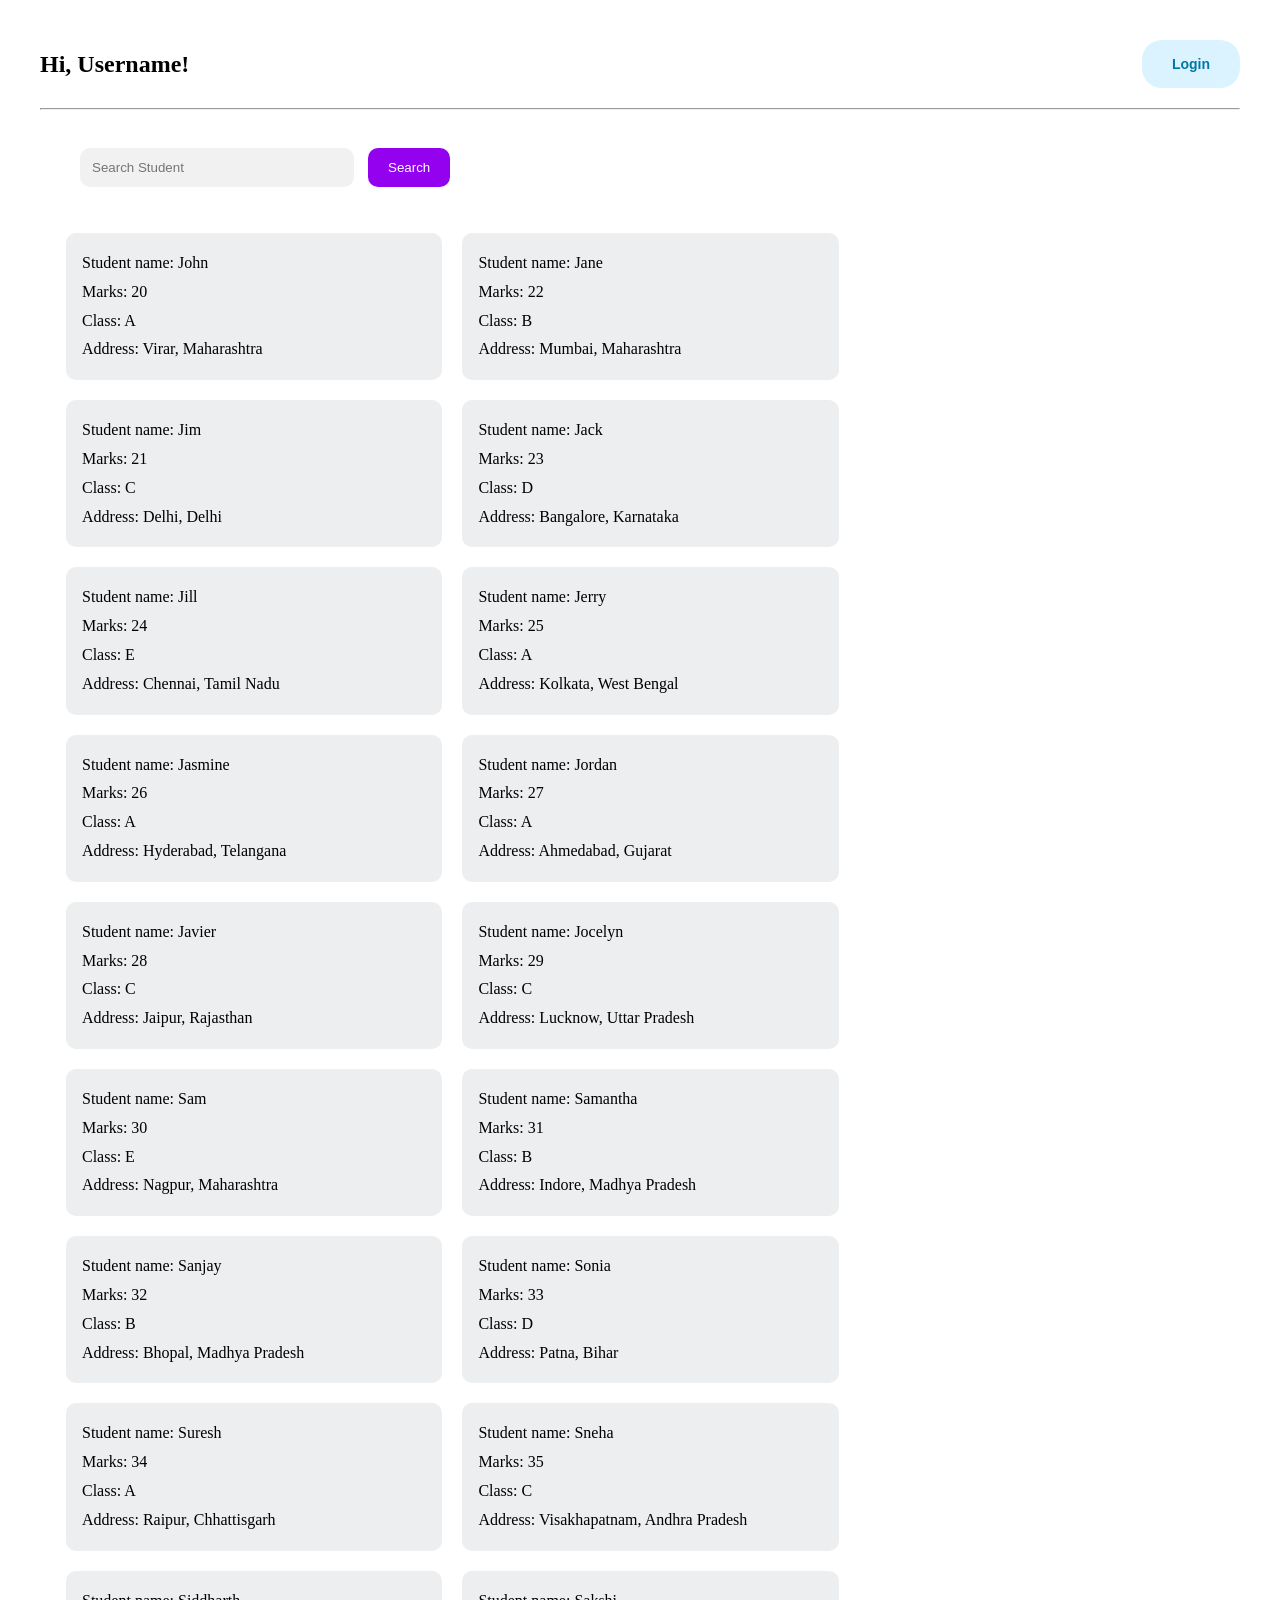
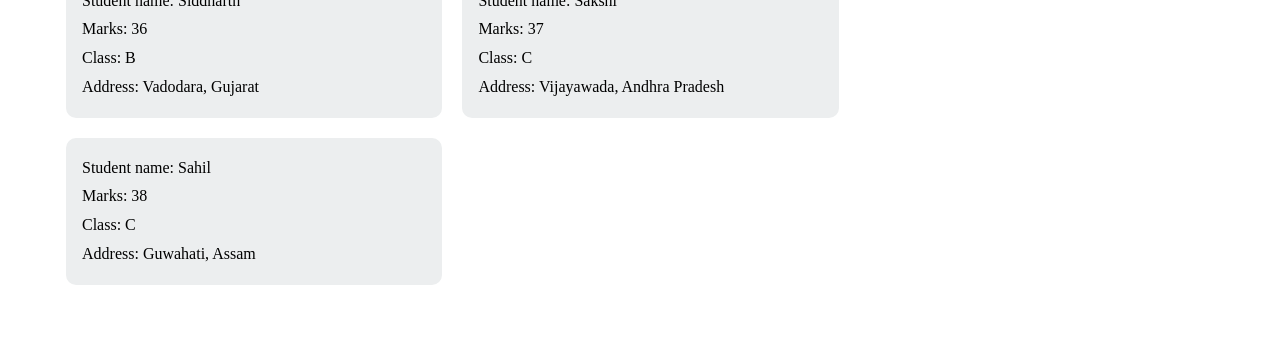
<file: Javascript/index.html>
<!DOCTYPE html>
<html lang="en">

<head>
    <meta charset="UTF-8">
    <meta name="viewport" content="width=device-width, initial-scale=1.0">
    <title>Document</title>
    <link rel="stylesheet" href="./style.css">
</head>

<body>

    <script type="module" src="./main.js"></script>

    <div id="header">
        <h2> Hi, Username!</h2>
        <button class="login">Login</button>
    </div>

    <hr>
    <br>

    <div>
        <input id="filter" type="text" placeholder="Search Student">
        <button onclick="searchStudents()" id="search">Search</button>
    </div>

    <div id="students"></div>

</body>

</html>
</file>
<file: Javascript/style.css>
*{
    margin: 0px;
    padding: 0px;
}

body{
    margin: 20px;
    padding: 20px;
}

#header{
    display: flex;
    flex-direction: row;
    justify-content: space-between;
    align-items: center;
    margin-bottom: 20px;
}

.login{
    font-size: 14px;
    font-weight: 600;
    color: rgb(0, 119, 165);
    background-color: rgb(218, 243, 255);
    padding: 16px 30px;
    border-radius: 20px;
    border: none;
}

#filter{
    margin: 20px 10px 20px 40px;
    padding: 12px;
    background-color: #f1f1f1;
    border: none;
    border-radius: 10px;
    width: 250px;
}

#search{
    padding: 12px 20px;
    background-color: #9301ee;
    color: white;
    border: none;
    border-radius: 10px;
    cursor: pointer;
}

#students{
    padding: 16px;
    margin: 10px;
    border-radius: 10px;
    line-height: 1.8;
    display: flex;
    flex-direction: row;
    column-gap: 20px;
    row-gap: 20px;
    flex-wrap: wrap;
}

.student-card{
    background-color: rgb(236, 238, 239);
    padding: 16px;
    border-radius: 10px;
    width: 200px;
    flex: 0 0 30%;
}
</file>
